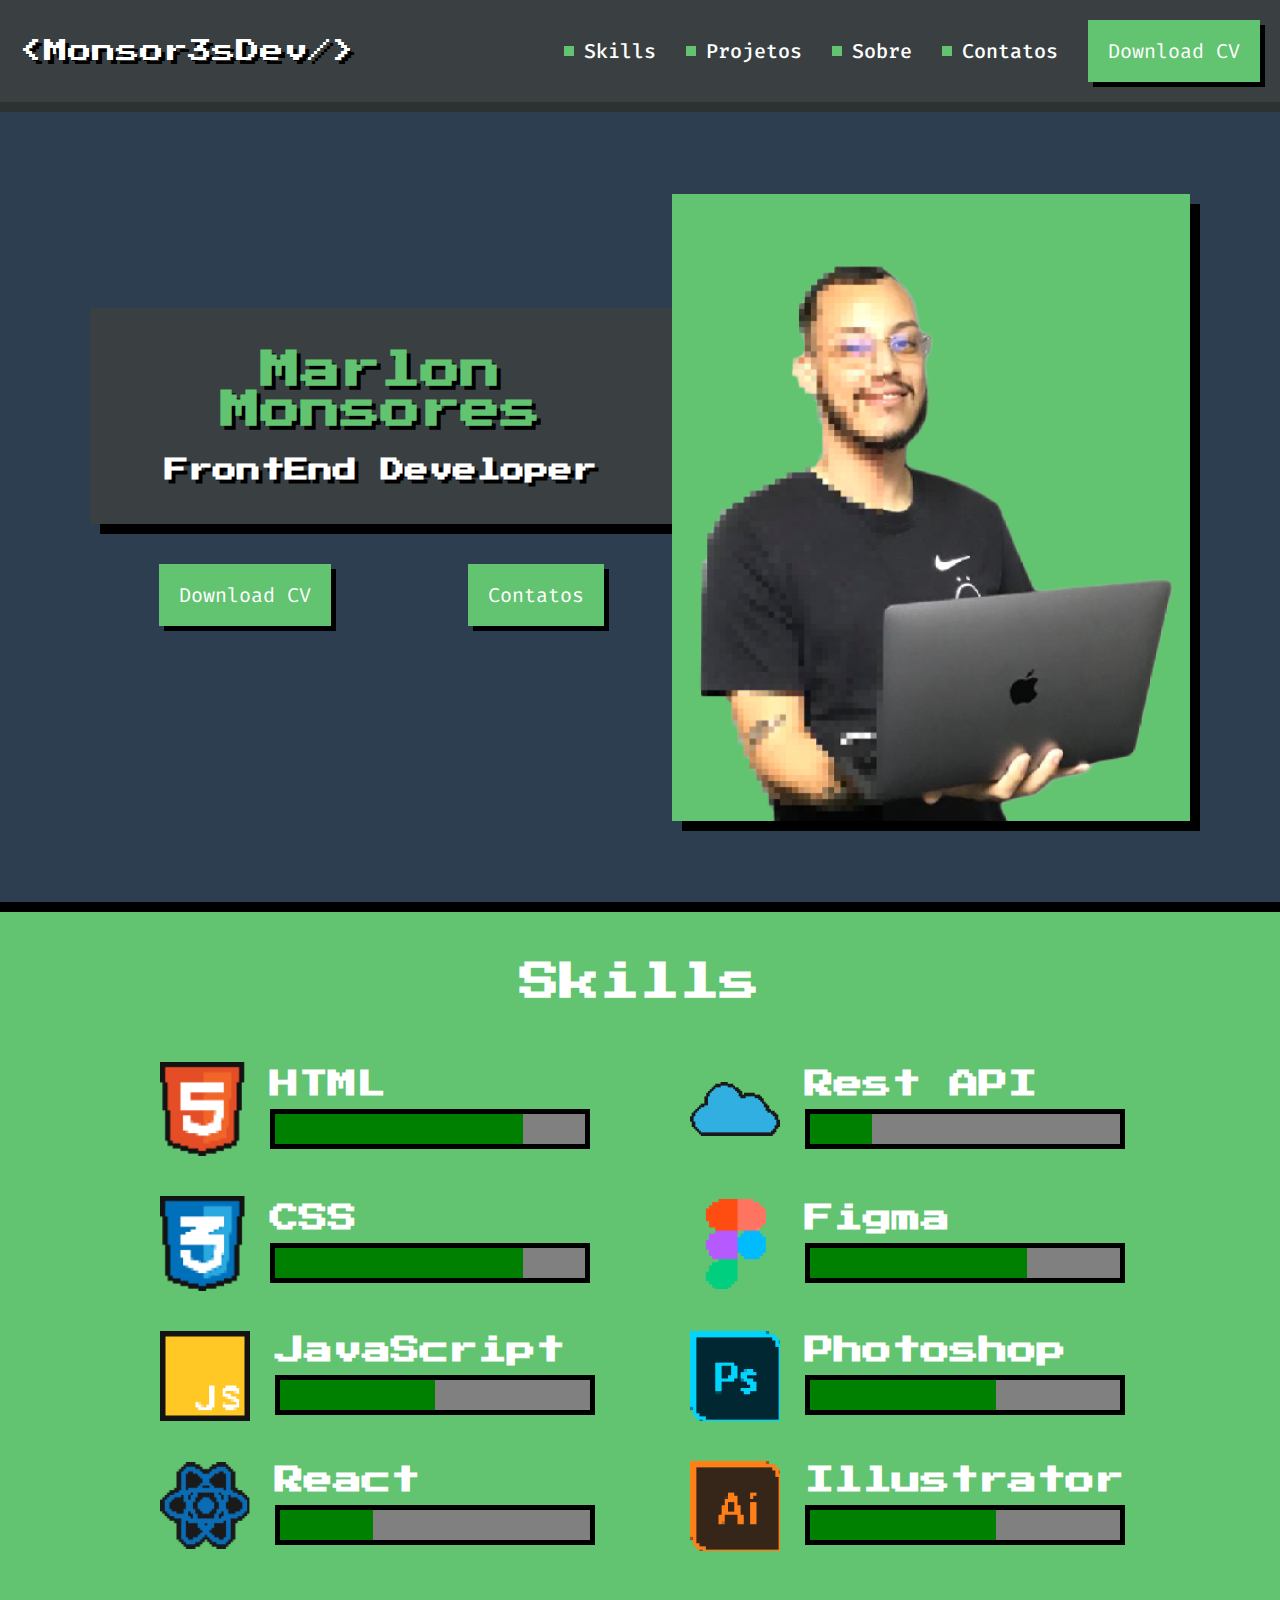
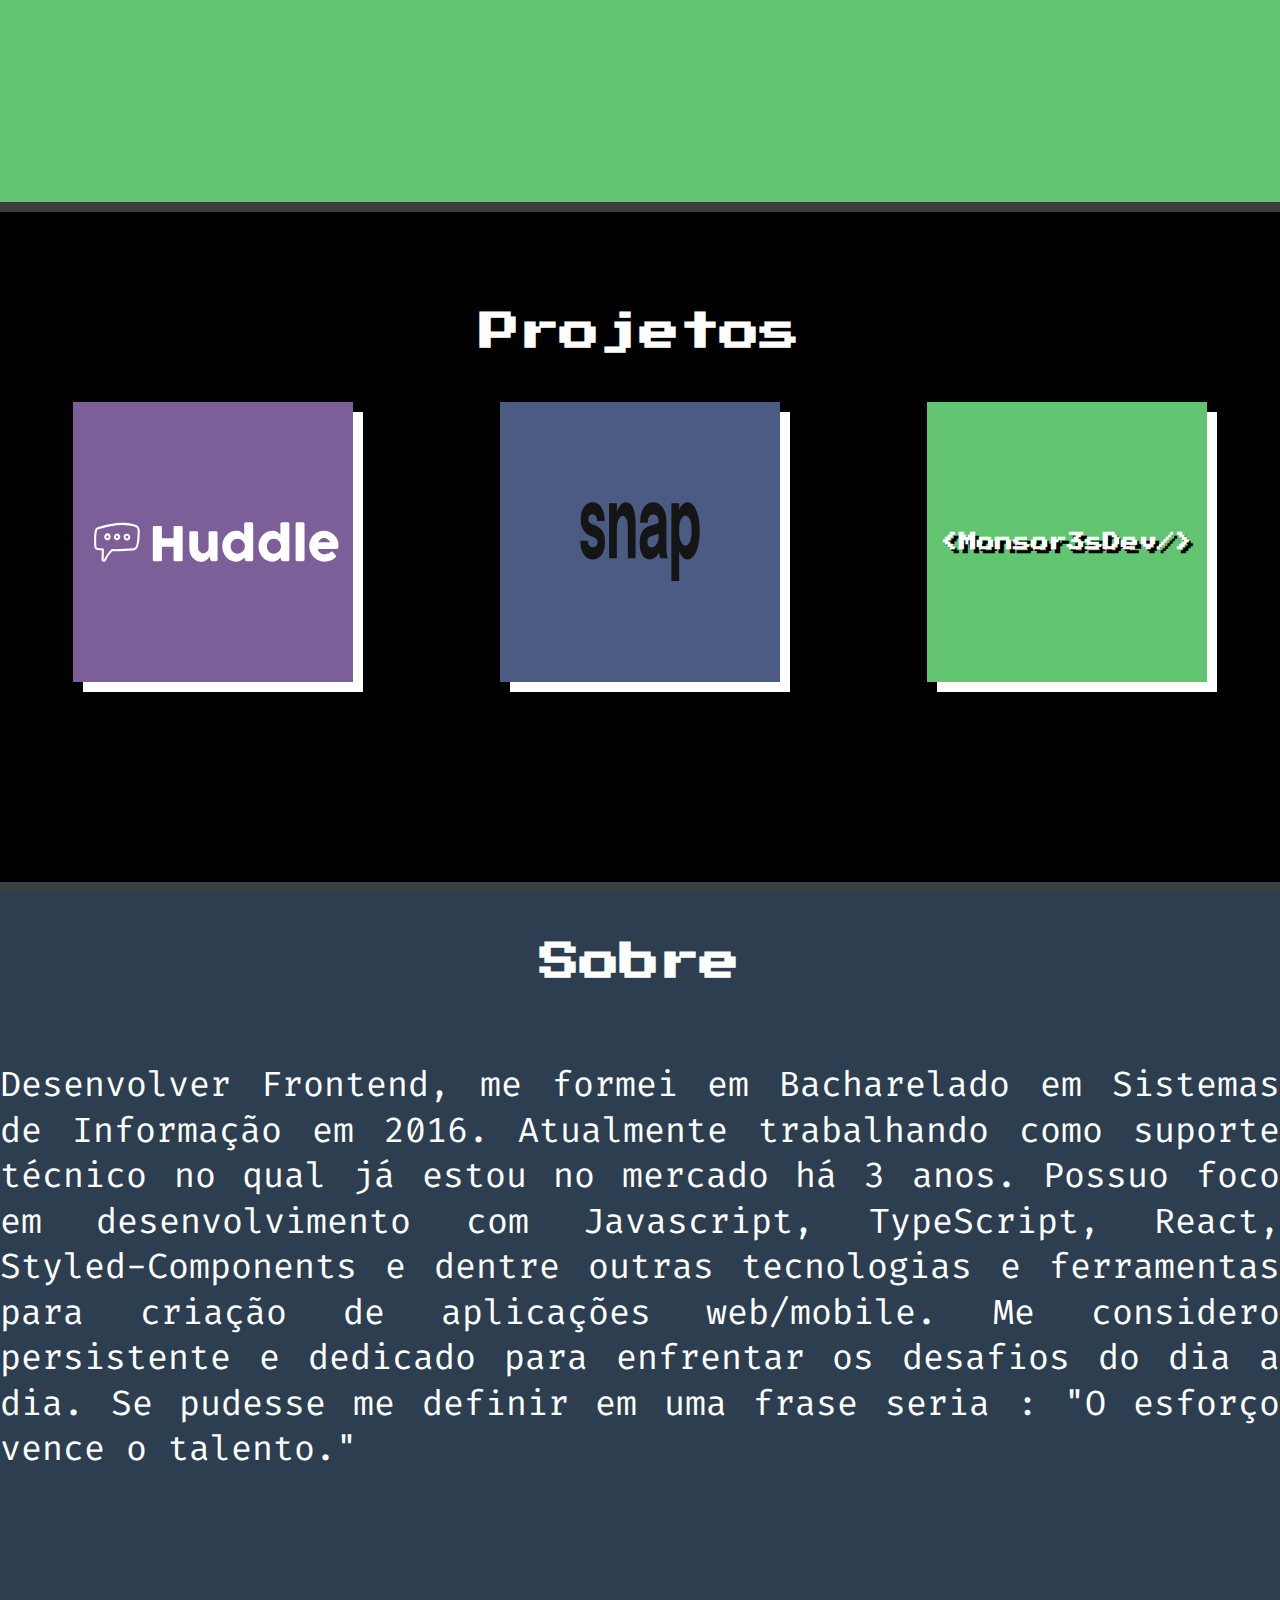
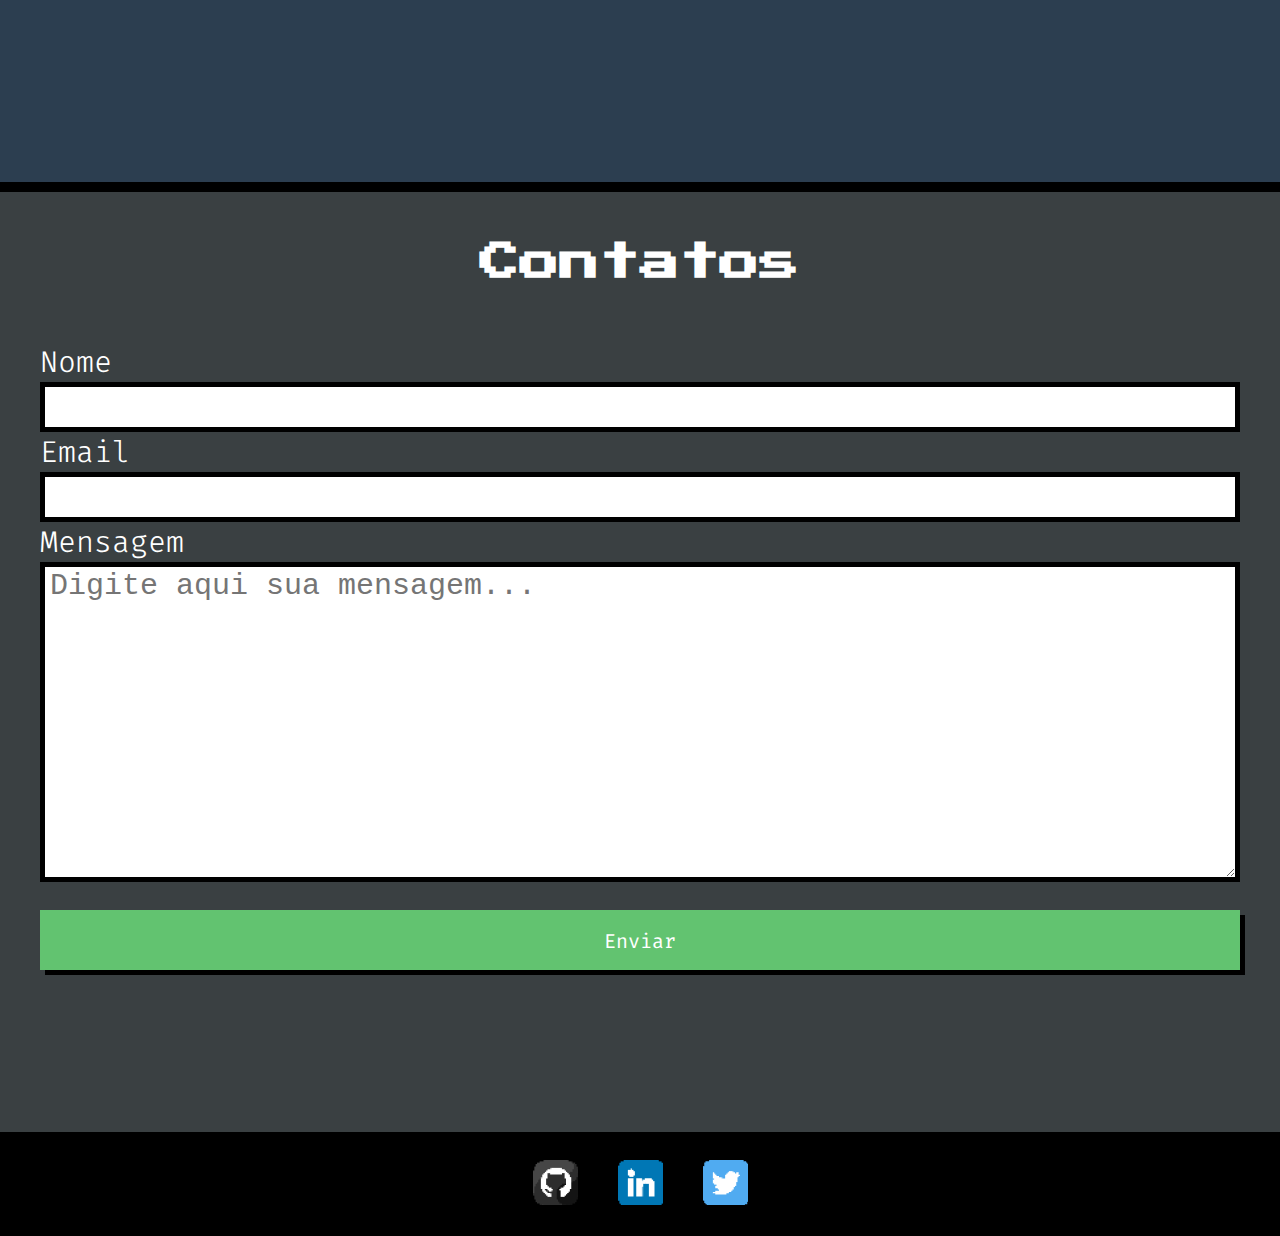
<file: index.html>
<!DOCTYPE html>
<html lang="pt-BR">
<head>
    <meta charset="UTF-8">
    <meta http-equiv="X-UA-Compatible" content="IE=edge">
    <meta name="viewport" content="width=device-width, initial-scale=1.0">
    <title>Monsor3sDev</title>
    <link rel="preconnect" href="https://fonts.googleapis.com">
    <link rel="preconnect" href="https://fonts.gstatic.com" crossorigin>
    <link href="https://fonts.googleapis.com/css2?family=Fira+Code:wght@300;400&family=Press+Start+2P&display=swap" rel="stylesheet">  

    <link rel="stylesheet" href="./styles/reset.css">
    <link rel="stylesheet" href="./components/main-header.css">
    <link rel="stylesheet" href="./components/icon-menu.css">
    <link rel="stylesheet" href="./components/icon-close.css">
    <link rel="stylesheet" href="./components/main-banner.css">
    <link rel="stylesheet" href="./components/section-hero.css">
    <link rel="stylesheet" href="./components/main-button.css">
    <link rel="stylesheet" href="./components/main-title.css">
    <link rel="stylesheet" href="./components/main-subtitle.css">
    <link rel="stylesheet" href="./components/main-box.css">
    <link rel="stylesheet" href="./components/action-header.css">
    <link rel="stylesheet" href="./components/main-section.css">
    <link rel="stylesheet" href="./components/skill-tec.css">
    <link rel="stylesheet" href="./components/wrapper-skill.css">
    <link rel="stylesheet" href="./components/progress-bar.css">
    <link rel="stylesheet" href="./components/wrapper-card.css">
    <link rel="stylesheet" href="./components/card-project.css">
    <link rel="stylesheet" href="./components/main-description.css">
    <link rel="stylesheet" href="./components/button-arrow.css">
    <link rel="stylesheet" href="./components/node-card.css">
    <link rel="stylesheet" href="./components/form-contact.css">
    <link rel="stylesheet" href="./components/field-text.css">
    <link rel="stylesheet" href="./components/name-form.css">
    <link rel="stylesheet" href="./components/main-label.css">
    <link rel="stylesheet" href="./components/main-footer.css">
    <link rel="stylesheet" href="./components/main-input.css">
    <link rel="stylesheet" href="./components/responsive.css">
    
</head>
<body>
    <header class="main-header">
        <a href="index.html" class="main-subtitle">&lt;Monsor3sDev/&gt;</a>

        <div class="menu-section">
            <a class="icon-menu" >Abri Menu</a>
            <nav id="nav" class="nav" >
                    <ul class="wrapper-menu">
                        <li><a class="action-header" href="#skills">Skills</a></li>
                        <li><a class="action-header" href="#project">Projetos</a></li>
                        <li><a class="action-header" href="#about">Sobre</a></li>
                        <li><a class="action-header" href="#contact">Contatos</a></li>
                        <li><a class="main-button" href="path_to_file" download="Profile-1.pdf" lang="en">Download CV</a></li>
                    </ul>
            
                    <a class="icon-close">X</a>
            </nav>
        </div>
    </header>
    <section class="main-banner">
        <div class="section-hero">
            <div class="wrapper">
                <div class="main-box">
                    <h1 class="main-title">Marlon Monsores</h1>
                    <h2 class="main-subtitle">FrontEnd Developer</h2>
                </div>
                <div class="navigation">
                    <a class="main-button -section" href="" href="path_to_file" download="Profile-1.pdf" lang="en">Download CV</a>
                    <a class="main-button -section" href="#contact">Contatos</a>
                </div>
            </div>
            <img src="./assets/perfilpixeladoport 2.png" alt="Photo banner" class="photo-banner">
        </div>
    </section>  
    <section class="main-section" id="skills">
        <h2 class="main-title -second">Skills</h2>
        <div class="wrapper-skill">
            <article class="skill-tec">
                <img class="icon" src="./img/ico_html5.png" alt="logo HTML">
                <div class="right">
                    <h3 class="title">HTML</h3>
                        <progress class="progress-bar" max="100" value="80">
                            70%
                        </progress>
                </div>
            </article>
            <article class="skill-tec">
                <img class="icon" src="./img/ico_restapi.png" alt="logo Rest API">
                <div class="right">
                    <h3 class="title">Rest API</h3>
                        <progress class="progress-bar" max="100" value="20">
                            70%
                        </progress>
                </div>
            </article>
            <article class="skill-tec">
                <img class="icon" src="./img/ico_css3.png" alt="logo CSS">
                <div class="right">
                    <h3 class="title">CSS</h3>
                        <progress class="progress-bar" max="100" value="80">
                            70%
                        </progress>
                </div>
            </article>
            <article class="skill-tec">
                <img class="icon" src="./img/ico_figma.png" alt="logo Figma">
                <div class="right">
                    <h3 class="title">Figma</h3>
                        <progress class="progress-bar" max="100" value="70">
                            70%
                        </progress>
                </div>
            </article>
            <article class="skill-tec">
                <img class="icon" src="./img/ico_js.png" alt="logo JavaScript">
                <div class="right">
                    <h3 class="title">JavaScript</h3>
                        <progress class="progress-bar" max="100" value="50">
                            70%
                        </progress>
                </div>
            </article>
            <article class="skill-tec">
                <img class="icon" src="./img/ico_photoshop.png" alt="logo Photoshop">
                <div class="right">
                    <h3 class="title">Photoshop</h3>
                        <progress class="progress-bar" max="100" value="60">
                            70%
                        </progress>
                </div>
            </article>
            <article class="skill-tec">
                <img class="icon" src="./img/ico_react.png" alt="logo React">
                <div class="right">
                    <h3 class="title">React</h3>
                        <progress class="progress-bar" max="100" value="30">
                            70%
                        </progress>
                </div>
            </article>
            <article class="skill-tec">
                <img class="icon" src="./img/ico_illustrator.png" alt="logo Illustrator">
                <div class="right">
                    <h3 class="title">Illustrator</h3>
                        <progress class="progress-bar" max="100" value="60">
                            70%
                        </progress>
                </div>
            </article>
        </div>  
    </section>
    <section class="main-section -project" id="project">
        <h2 class="main-title -second">Projetos</h2>
        <div class="wrapper-card">
            <a href="https://monsor3s.github.io/hundlepage/" target="_blank">
                <figure class="card-project">
                    <img class="logo" src="./img/logo-hundle.svg" alt="logo hundle">
                </figure>
            </a>
            <a href="https://monsor3s.github.io/intro-section/" >
                <figure class="card-project -blue">
                    <img class="logo -intro" src="./img/logo-introsection.svg" alt="logo introsection">
                </figure>
            </a>
            <a href="#" class="card-project -green">
                <h2 class="main-subtitle -logoproject">&lt;Monsor3sDev/&gt;</h2>
            </a>
        </div>
    </section>
    <section class="main-section -about" id="about">
        <h2 class="main-title -second">Sobre</h2>

        <p class="main-description">Desenvolver Frontend, me formei em Bacharelado em Sistemas de Informação em 2016. Atualmente trabalhando como suporte técnico no qual já estou no mercado há 3 anos. Possuo foco em desenvolvimento com Javascript, TypeScript, React, Styled-Components e dentre outras tecnologias e ferramentas para criação de aplicações web/mobile. Me considero persistente e dedicado para enfrentar os desafios do dia a dia. Se pudesse me definir em uma frase seria : "O esforço vence o talento."
        </p>
    </section>
    <section class="main-section -contact" id="contact">
        <h2 class="main-title -second">Contatos</h2>

        <form id="form" class="form-contact" action="https://api.staticforms.xyz/submit" method="post">
            <input type="hidden" name="accessKey" value="1cb17734-ce39-4e11-a3c5-adbea0d8ae06">
            <input type="hidden" name="redirectTo" value="https://monsor3s.github.io/thankspage">

            <div class="wrap-form">
                <div class="">
                    <label class="main-label" for="inputName">Nome</label>
                    <input class="main-input required" type="text" id="inputName" name="name" oninput="nameValidate()">
                    <span class="span-required">Nome deve ter no mínimo 3 caracteres</span>
                </div>
                <div class="">
                    <label class="main-label" for="inputEmail">Email</label>
                    <input class="main-input required" type="email" id="inputEmail" name="email" oninput="emailValidate()">
                    <span class="span-required">Digite um email válido</span>
                </div>
                <div class="">
                    <label class="main-label" for="inputMessage">Mensagem</label>
                    <textarea class="main-input -textarea" id="inputMessage" name="message" placeholder="Digite aqui sua mensagem..."></textarea>
                </div>
                <button type="submit" class="main-button -contact">Enviar</button>
            </div>
        </form>
    </section>
    <footer class="main-footer">
            <a class="action" href="https://github.com/monsor3s" target="_blank">
                <img src="img/github.png" alt="logo github">
            </a>
            <a class="action" href="https://www.linkedin.com/in/marlon-monsores-380408b2/" target="_blank">
                <img src="img/linkedin.png" alt="logo linkedin">
            </a>
            <a class="action" href="https://twitter.com/monsoresdev" target="_blank">
                <img src="img/twitter.png" alt="logo twitter">
            </a>
    </footer>

    <script src="./scripts/validForm.js"></script>
    <script src="./scripts/menu.js"></script>
</body>
</html>
</file>
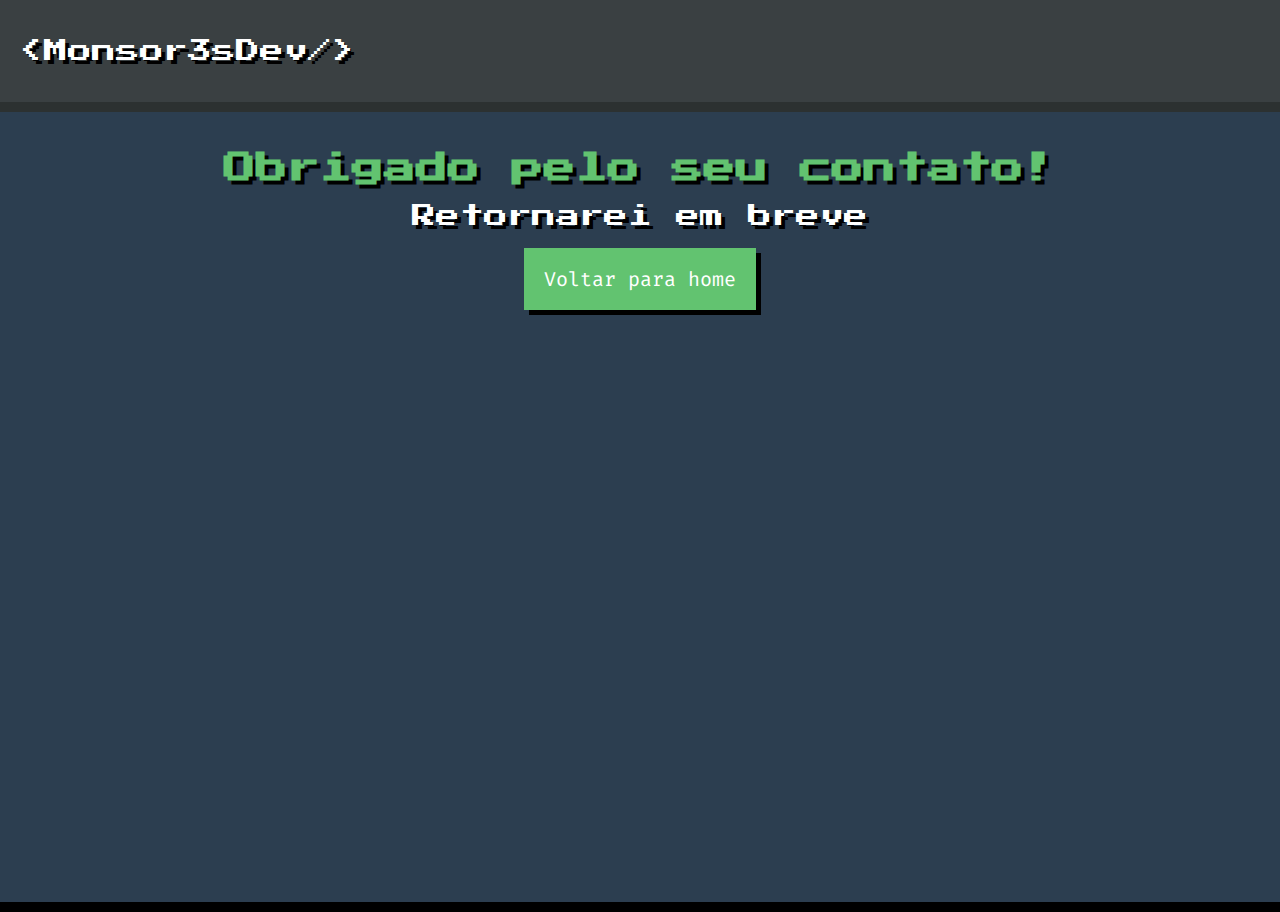
<file: thankspage.html>
<!DOCTYPE html>
<html lang="en">
<head>
    <meta charset="UTF-8">
    <meta http-equiv="X-UA-Compatible" content="IE=edge">
    <meta name="viewport" content="width=device-width, initial-scale=1.0">
    <link rel="preconnect" href="https://fonts.googleapis.com">
    <link rel="preconnect" href="https://fonts.gstatic.com" crossorigin>
    <link href="https://fonts.googleapis.com/css2?family=Fira+Code:wght@300;400&family=Press+Start+2P&display=swap" rel="stylesheet">  
    <link rel="stylesheet" href="./styles/reset.css">
    <link rel="stylesheet" href="./components/main-header.css">
    <link rel="stylesheet" href="./components/main-title.css">
    <link rel="stylesheet" href="./components/main-subtitle.css">
    <link rel="stylesheet" href="./components/action-header.css">
    <link rel="stylesheet" href="./components/main-button.css">
    <link rel="stylesheet" href="./components/icon-close.css">
    <link rel="stylesheet" href="./components/main-banner.css">
    <link rel="stylesheet" href="./components/wrapper-thanks.css">
    <link rel="stylesheet" href="./components/responsive.css">

    <title>Monsor3sDev</title>
</head>
<body>
    <header class="main-header -thanks">
        <a href="index.html" class="main-subtitle">&lt;Monsor3sDev/&gt;</a>
    </header>
    <section class="main-banner">
        <div class="wrapper-thanks">
            <h2 class="main-title -thanks">Obrigado pelo seu contato!</h2>
            <span class="main-subtitle -thanks">Retornarei em breve</span>
            <a class="main-button" href="./index.html">Voltar para home</a>
        </div>
    </section>
</body>
</html>
</file>
<file: components/main-header.css>
.main-header {
    display: flex;
    align-items: center;
    justify-content: space-between;
    background-color: #3A4042;
    box-sizing: border-box;
    border-bottom: 10px solid #2c3131;
    padding: 10px 20px;
    
}

.main-header.-thanks {
    height: 112px;
}

.wrapper-menu {
    list-style: none;
    display: flex;
    align-items: center;
    padding: 0;
}
</file>
<file: components/icon-menu.css>
.menu-section .icon-menu {
    background-image: url(../img/icon-menu-white.png);
    background-repeat: no-repeat;
    background-size: auto 100%;
    text-indent: -9999px;
    width: 50px;
    height: 50px;
    image-rendering: pixelated;
    z-index: 11;
    cursor: pointer;
}
</file>
<file: components/icon-close.css>
.icon-close {
    display: none;
}

@media (max-width: 1100px) {
    .icon-close {
        display: block;
        font-family: 'Press Start 2P', sans-serif;
        color: #fff;
        text-decoration: none;
        font-size: 3.5rem;
    
        transition: transform 100ms linear;
    }
}


.icon-close:hover {
    transform: scale(1.4);
}
</file>
<file: components/main-banner.css>
.main-banner {
    display: flex;
    justify-content: space-around;
    box-sizing: border-box;
    background-color: #2C3E50;
    height: 800px;
    border-bottom: 10px solid #000;
    
}

.main-banner .wrapper {
    box-sizing: border-box;
    display: flex;
    flex-direction: column;
    padding-bottom: 80px;
    width: 640px;
}

.main-banner .main-box {
    margin-bottom: 40px;
}

.main-banner .navigation {
    display: flex;
    justify-content: space-around;
}

.main-banner .photo-banner {
    width: 528px;
    height: 627px;
    box-shadow: 10px 10px 0px #000;
}
</file>
<file: components/section-hero.css>
.section-hero {
    box-sizing: border-box;
    display: flex;
    justify-content: space-between;
    align-items: center;
    position: relative;
    width: 100%;
    height: 790px;
    padding: 45px 90px;
}
</file>
<file: components/main-button.css>
.main-button {
    display: inline-block;
    background-color: #62C370;
    box-shadow: 5px 5px 0 #000000;
    padding: 18px 20px;
    transition: transform 100ms linear;
    font-size: 2.0rem;
    color: #FFF;
    text-decoration: none;
    box-sizing: border-box;
}

.main-button:hover {
    cursor: pointer;
    background-color: #2e6e38;
    transform:scale(1.08);
}

.main-button.-section:hover {
    transform: none;
    background-color: #62C370;
}


.main-button.-contact {
    height: 60px;
    transform: none;
    margin-top: 25px;
    text-align: center;
}
</file>
<file: components/main-title.css>
.main-title {
    font-family: 'Press Start 2P', sans-serif;
    font-size: 4.0rem;
    color: #62C370;
    text-shadow: 4px 4px 0px #000;
}

.main-title.-second {
    color: #FFF;
    text-shadow: none;
    text-align: center;
}

.main-title.-thanks {
    font-size: 3.2rem;
    margin-bottom: 20px;
}
</file>
<file: components/main-subtitle.css>
.main-subtitle {
    font-size: 2.4rem;
    font-family: 'Press Start 2P', cursive;
    color: #FFF;
    text-shadow: 4px 4px 0px #000;
    text-decoration: none;
}

.main-subtitle.-logoproject {
    font-size: 1.8rem;    
}

.main-subtitle.-thanks {
    margin-bottom: 20px;
}
</file>
<file: components/main-box.css>
.main-box {
    display: inline-block;
    background-color: #3A4042;
    box-shadow: 10px 10px 0px #000;
    text-align: center;
    padding: 42px 44px;
}

.main-box .main-title {
    margin-bottom: 28px;
}
</file>
<file: components/action-header.css>
.action-header {
    display: inline-flex;
    align-items: center;
    color: #FFF;
    font-size: 2.0rem;
    font-weight: 500;
    text-decoration: none;
    margin-right: 30px;
}

.action-header::before {
    content: "";
    background-color: #62C370;
    width: 10px;
    height: 10px;
    margin-right: 10px;
}
</file>
<file: components/main-section.css>
.main-section {
    height: 740px;
    background-color: #62C370;
    padding: 50px 0 100px 0;
    border-bottom: 10px solid #3A4042;
}

.main-section .main-title {
    margin-bottom: 60px;
}

.main-section.-project {
    height: 520px;
    background-color: #000;
}

.main-section.-project .main-title {
    padding-top: 50px;
    margin-bottom: 50px;
}

.main-section.-about {
    background-color: #2C3E50;
    border-bottom: 10px solid #000;
}

.main-section.-contact {
    background-color: #3A4042;
    height: 780px;
    
}
</file>
<file: components/skill-tec.css>
.skill-tec {
    display: flex;
    align-items: center;
    font-family: 'Press Start 2P', cursive;
    font-size: 2.5rem;
    color: #FFF;
}

.skill-tec .icon {
    margin-right: 25px;
    width: 90px;
}

.skill-tec .right {
    display: flex;
    flex-direction: column;
    justify-content: space-around;
}

.skill-tec .title {
    margin-bottom: 10px;
}
</file>
<file: components/wrapper-skill.css>
.wrapper-skill {
    display: flex;
    flex-wrap: wrap;
    max-width: 960px;
    margin-left: auto;
    margin-right: auto;
}

.wrapper-skill .skill-tec {
    width: 430px;
    margin-bottom: 40px;
}

.wrapper-skill .skill-tec:nth-child(odd) {
    margin-right: 100px;
}

.wrapper-skill .progress-bar {
    width: 320px;
}
</file>
<file: components/progress-bar.css>
.progress-bar {
    box-sizing: border-box;
    background-color: #fff;
    border: 5px solid #000;
    height: 40px;
}

.progress-bar::-webkit-progress-bar,
.progress-bar::-moz-progress-bar {
    background-color: #3A4042;
}
</file>
<file: components/wrapper-card.css>
.wrapper-card {
    display: flex;
    justify-content: space-around;
}
</file>
<file: components/card-project.css>
.card-project {
    display: flex;
    justify-content: center;
    align-items: center;
    background-color: #7C5E99;
    width: 280px;
    height: 280px;
    box-shadow: 10px 10px 0px #FFF;
}

.card-project.-blue {
    background-color: #4C5B84;
}

.card-project .logo.-intro {
    width: 120px;
    height: 80px;
}

.card-project.-green {
    background-color: #62c370;
    cursor: pointer;
    text-decoration: none;
}
</file>
<file: components/main-description.css>
.main-description {
    max-width: 1280px;
    font-size: 3.5rem;
    line-height: 1.3;
    padding-top: 20px;
    color: #fff;
    display: flex;
    margin-left: auto;
    margin-right: auto;
    text-align: justify;
}
</file>
<file: components/button-arrow.css>
.button-arrow {
    width: 50px;
    height: 50px;
    background-color: #F25a70;
    box-shadow: 5px 5px 0px #000;
    cursor: pointer;
}

.button-arrow .content {
    display: none;
}

.button-arrow::before {
    content: '';
    display: block;
    box-sizing: border-box;
    width: 15px;
    height: 15px;
    border: 15px solid transparent;
    border-left: 28px solid #FFF;
    transform: translateX(5px);
}

.button-arrow.-left::before {
    transform: rotate(180deg) translateX(12px);
}
</file>
<file: components/node-card.css>
.node-card {
    display: inline-flex;
    flex-direction: column;
    align-items: center;
    position: relative;
}

.node-card::before {
    content: '';
    position: absolute;
    bottom: 0;
    box-sizing: border-box;
    height: 0px;
    width: 40px;
    border-top: 2.5px dashed #000;
    transform: rotate(90deg) translateX(-62% );
    bottom: 140px;
}

.node-card .title {
    font-family: 'Press Start 2P', sans-serif;
    font-size: 2.5rem;
    font-weight: 400;
    color: #F25A70;
    margin-bottom: 50px;
}

.node-card .logo {
    display: flex;
    align-items: center;
    height: 140px;
    border: 5px solid #000;
    padding-left: 20px;
    padding-right: 20px;
    background-color: #CEB02A;
}

.node-card.-clean .logo {
    padding: 0;
}

.node-card.-first .logo {
    background-color: #F25A70;
}
</file>
<file: components/form-contact.css>
.form-contact .wrap-form {
    overflow: hidden;
    position: relative;
    display: flex;
    flex-direction: column;
    padding: 0 40px 40px 40px;
}

.span-required {
    font-size: 1.4rem;
    margin: 3px 0 0 1px;
    color: red;
    display: none;
}
</file>
<file: components/field-text.css>
.field-text {
    height: 90px;
    display: flex;
    flex-direction: column;
    
}

.field-text .field-textarea {
    border: 5px solid #000000;
}
</file>
<file: components/name-form.css>
.name-form {
    font-size: 3.0rem;
    color: #fff;
    margin: 0;
}
</file>
<file: components/main-label.css>
.main-label {
    color: #FFF;
    font-size: 3.0rem;
    font-weight: 300;
    line-height: 4.0rem;
}
</file>
<file: components/main-footer.css>
.main-footer {
    display: flex;
    background-color: #000;
    justify-content: center;
    padding-top: 28px;
    padding-bottom: 28px;
}

.main-footer .action {
    margin-right: 20px;
    margin-left: 20px;
}
</file>
<file: components/main-input.css>
.main-input { 
    box-sizing: border-box;
    border: 5px solid #000000;
    font-size: 3.0rem;
    height: 50px;
    width: 100%;
    padding-left: 5px;
    padding-right: 5px;
}

.main-input.-textarea {
    height: 320px;
}
</file>
<file: components/responsive.css>
@media (max-width: 1200px) {
    .main-banner .main-box {
        box-sizing: border-box;
        width: 460px;
        margin-left: 62px;
        margin-right: 62px;
    }

    .main-box .main-title {
        font-size: 2.2rem;
    }

    .main-box .main-subtitle {
        font-size: 1.5rem;
    }

    .wrapper .main-button.-section  {
        width: 80px;
        height: 40px;
        padding: 0;
        display: flex;
        justify-content: center;
        align-items: center;
    }

    .wrapper a {
        font-size: 1rem;
    }

    .section-hero .photo-banner {
        width: 400px;
        height: 500px;
    }

    .main-section.-about .main-description {
        padding: 50px;
        font-size: 3.2rem;
    }

    .main-section.-contact .wrap-form {
        padding: 0 50px 50px 50px;
    }
}

@media (min-width: 1024px) {
    .menu-section > .icon-menu {
        display: none;
    }

    .nav .icon-close {
        display: none;
    }

}

@media (max-width: 1024px) {
    .wrapper-menu {
        display: flex;
    }

    .menu-section > .icon-menu {
        display: none;
    }
    

    .main-header {
        height: 106px;
    }

    .main-subtitle {
        font-size: 1.8rem;
    }

    .action-header {
        font-size: 1.6rem;
    }
    
    .main-button {
        padding: 15px 15px;
    }

    .section-hero {
        padding: 40px;
    }

    .section-hero .main-box {
        margin: 0 0 42px 0;
    }

    
}

@media (min-width: 980px) {
    .nav .icon-close {
        display: none;
    }
    
}

@media (max-width: 980px) {
    .main-title.-thanks {
        font-size: 2.4rem;
    }
    
    .wrapper-menu {
        display: none;
    }

    .menu-section > .icon-menu {
        display: block;
    }

    .menu-section.on {
        display: flex;
        flex-direction: column;
        align-items: center;
        gap: 20px;
        position: fixed;
        top: 0;
        left: 0;
        background-color: #000;
        box-sizing: border-box;
        width: 100%;
        height: 100%;
        padding: 16px;
        

        z-index: 10;

        display: flex;
        align-items: center;
        justify-content: center;
    } 

    .menu-section.on .wrapper-menu {
        display: block;
        text-align: center;
    }
    
    .menu-section.on .icon-menu {
        display: none;
    }

    .menu-section.on .icon-close {
        display: block;
        cursor: pointer;
    }


    .wrapper-menu .action-header {
        margin: 0;
        margin-bottom: 20px;
        font-size: 3rem;
        transition-duration: 0.5s;
    }


    .main-header .icon-close {
        display: none;
        position: absolute;
        top: 16px;
        right: 16px;
    }

    .main-section .wrapper-skill {
        position: relative;
        margin-left: 30px;
        margin-right: 30px;
        display: flex;
        align-items: center;
        justify-content: space-between;
    }

    .wrapper-skill .skill-tec {
        margin: 0;
        padding-bottom: 20px;
    }

    .wrapper-skill .skill-tec:nth-child(odd) {
        margin: 0;
    }

    .wrapper-skill .icon {
        width: 70px;
        height: 70px;
    }

    .wrapper-skill .right {
        font-size: 2rem;
    }
}

@media (max-width: 890px) {
    .main-section .wrapper-skill {
        justify-content: center;
    }
}

@media (max-width: 768px) {
    .section-hero {
        flex-direction: column;
    }

    .section-hero .wrapper {
        padding: 0;
        align-items: center;
    }

    .section-hero .photo-banner {
        width: 360px;
        height: 450px;
    }

    .navigation .main-button.-section {
        margin-left: 50px;
        margin-right: 50px;
    }

    .main-section .wrapper-skill {
        position: relative;
        margin-left: 50px;
        margin-right: 50px;
        justify-content: center;
    }

    .wrapper-skill .skill-tec {
        margin: 0;
        padding-bottom: 10px;
    }

    .wrapper-skill .skill-tec:nth-child(odd) {
        margin: 0;
    }

    .wrapper-skill .icon {
        width: 65px;
        height: 60px;
    }

    .wrapper-card .card-project {
        width: 200px;
        height: 240px;
    }

    .card-project .logo {
        width: 90%;
    }

    .card-project .logo.-intro {
        width: 70%;
    }

    .card-project .main-subtitle.-logoproject {
        font-size: 1.3rem;
    }

    .main-section.-about .main-description {
        font-size: 2.8rem;
        text-align: start;
    }

}

@media (max-width: 610px) {
    .main-title.-thanks {
        font-size: 1.8rem;
    }

    .main-section.-project .wrapper-card {
        flex-direction: column;
        align-items: center;
        margin-top: -30px;
    }

    .wrapper-card .card-project {
        width: 190px;
        height: 140px;
        margin-bottom: 20px;
    }

    .main-section.-about .main-description {
        font-size: 2.4rem;
    }
}

@media (max-width: 480px) {
    .main-title.-thanks {
        font-size: 1.6rem;
    }

    .main-header .main-subtitle {
        font-size: 1.6rem;
    }

    .section-hero .wrapper {
        padding-bottom: 20px;
    }
    .section-hero .main-box {
        width: 360px;
    }

    .main-section.-project {
        padding-top: 0;
    }

    .main-section.-about .main-description {
        font-size: 2.2rem;
        padding: 30px;
        
    }

    .main-section.-contact .wrap-form {
        padding: 0 30px 30px 30px;
    }

}

@media (max-width: 320px) {
    .main-title.-thanks {
        font-size: 1rem;
    }

    .main-subtitle.-thanks {
        font-size: 1rem;
    }

    .main-header .main-subtitle {
        font-size: 1.4rem;
    }

    .section-hero .main-box {
        width: 260px;
    }

    .navigation .main-button.-section {
        margin-left: 30px;
        margin-right: 30px;
    }

    .section-hero .photo-banner {
        width: 260px;
        height: 380px;
    }

    .wrapper-skill .progress-bar {
        width: 185px;
    }

    .main-section .wrapper-skill {
        justify-content: flex-start;
        margin-left: 30px;
        margin-right: 30px;
    }

    .wrapper-skill .skill-tec {
        padding-bottom: 15px;
    }

    .wrapper-skill .icon {
        width: 50px;
        height: 60px;
    }

    .skill-tec .title {
        font-size: 1.7rem;
    }

    .main-section .main-title.-second {
        font-size: 3rem;
    }

    .main-section.-about .main-description {
        font-size: 1.8rem;
    }
}
</file>
<file: components/wrapper-thanks.css>
.wrapper-thanks {
    display: flex;
    flex-direction: column;
    align-items: center;
    padding-top: 40px;
}

.wrapper-thanks .main-text {
    color: #fff;
    font-size: 2.0rem;
    font-weight: 500;
}
</file>
